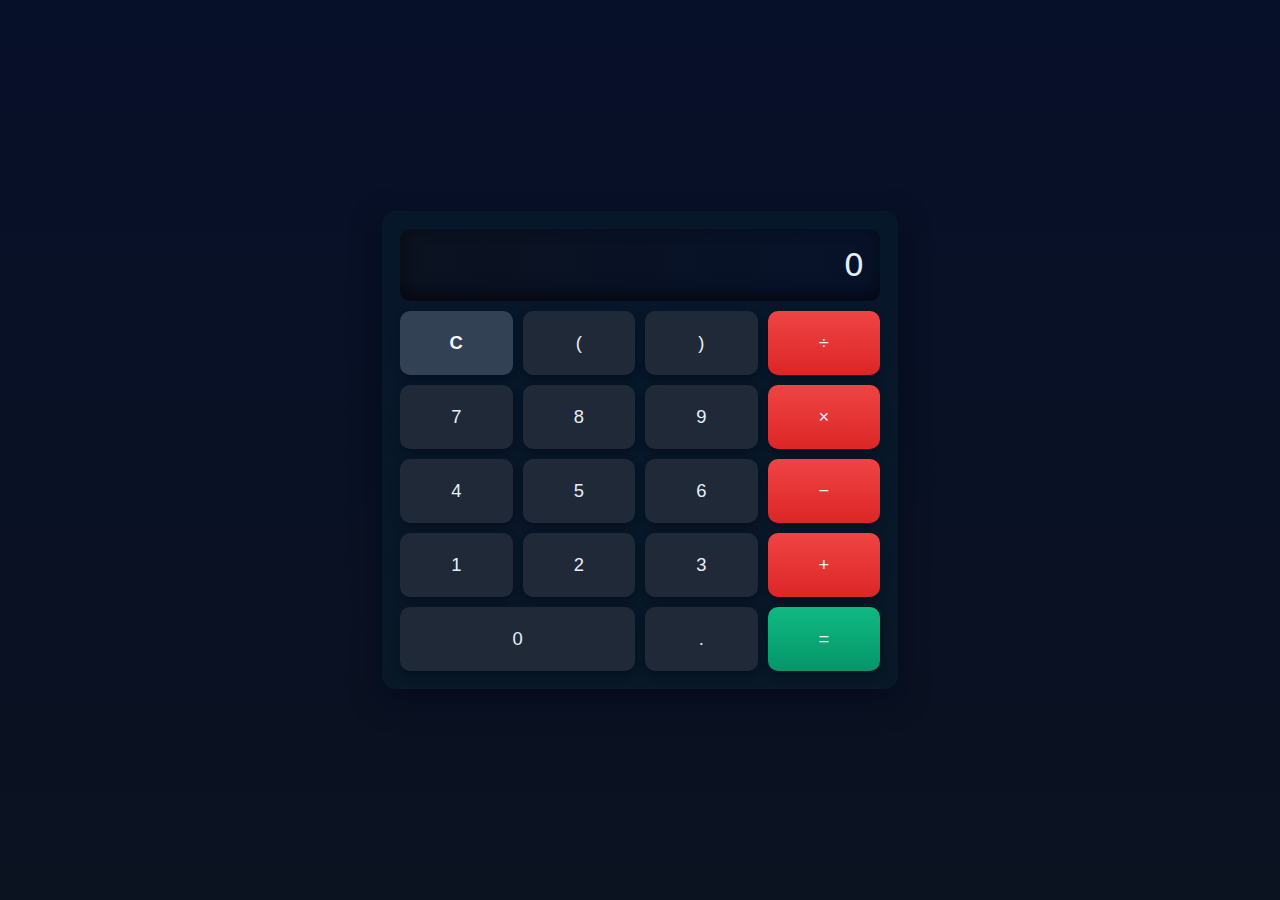
<file: HTML/CLASS/Calculator/index.html>
<!DOCTYPE html>
<html lang="en">
<head>
    <meta charset="UTF-8">
    <meta name="viewport" content="width=device-width, initial-scale=1.0">
    <title>Document</title>
    <style>
        :root{
    --bg:#0f172a; --panel:#0b1220; --accent:#10b981; --muted:#94a3b8;
    --btn:#1f2937; --btn-op:#ef4444; --gap:10px;
  }
  body{
    margin:0; min-height:100vh; display:flex; align-items:center; justify-content:center;
    background: linear-gradient(180deg,#071029,#0b1220); font-family:system-ui,Segoe UI,Roboto,"Helvetica Neue",Arial;
    color:#e6eef8;
  }
  .calculator{
    width: min(480px, 96vw);
    background: linear-gradient(180deg,#07172a,#091827);
    padding:18px;
    border-radius:14px;
    box-shadow: 0 10px 30px rgba(2,6,23,.6);
    display: grid;
    grid-template-columns: repeat(4, minmax(60px, 1fr));   /* 4 columns */
    grid-template-rows: minmax(72px, auto) repeat(5, 64px); /* 1 display row + 5 button rows */
    gap: var(--gap);
  }
    .display{
    grid-column: 1 / -1;   /* full width */
    background: linear-gradient(90deg,#0b1220,#07122a);
    border-radius:10px;
    padding: 12px 16px;
    display:flex; align-items:center; justify-content:flex-end;
    font-size: clamp(1.25rem, 3vw, 2rem);
    color: #e6eef8;
    box-shadow: inset 0 -6px 18px rgba(0,0,0,.6);
    overflow:hidden;
    word-break: break-all;
  }
  .btn{
    border: none; outline: none;
    background: var(--btn);
    color: #e6eef8;
    font-size: 1.15rem;
    border-radius:10px;
    cursor: pointer;
    box-shadow: 0 4px 8px rgba(2,6,23,.45);
    transition: transform .08s ease, box-shadow .12s ease;
    display:flex; align-items:center; justify-content:center;
  }
  .btn:active{ transform: translateY(2px); box-shadow: 0 2px 6px rgba(2,6,23,.5); }
  .btn.op { background: linear-gradient(180deg,#ef4444,#dc2626); }
  .btn.equal { background: linear-gradient(180deg,#10b981,#059669); }
  .span-2 { grid-column: span 2; }
  .btn.clear { background: #334155; color: #f8fafc; font-weight:600; }

    </style>
</head>
<body>
    <div class="calculator" role="application" aria-label="Calculator">
        <div id="display" class="display" aria-live="polite">0</div>

        <!-- Row 1 -->
        <button class="btn clear" data-value="C" aria-label="Clear (C)">C</button>
        <button class="btn" data-value="(" aria-label="Left Parenthesis">(</button>
        <button class="btn" data-value=")" aria-label="Right Parenthesis">)</button>
        <button class="btn op" data-value="/" aria-label="Divide">÷</button>

        <!-- Row 2 -->
        <button class="btn" data-value="7">7</button>
        <button class="btn" data-value="8">8</button>
        <button class="btn" data-value="9">9</button>
        <button class="btn op" data-value="*" aria-label="Multiply">×</button>

        <!-- Row 3 -->
        <button class="btn" data-value="4">4</button>
        <button class="btn" data-value="5">5</button>
        <button class="btn" data-value="6">6</button>
        <button class="btn op" data-value="-" aria-label="Minus">−</button>

        <!-- Row 4 -->
        <button class="btn" data-value="1">1</button>
        <button class="btn" data-value="2">2</button>
        <button class="btn" data-value="3">3</button>
        <button class="btn op" data-value="+" aria-label="Plus">+</button>

        <!-- Row 5 -->
        <button class="btn span-2" data-value="0">0</button>
        <button class="btn" data-value=".">.</button>
        <button class="btn equal" data-value="=" aria-label="Equals">=</button>
    </div>
</body>
</html>
</file>
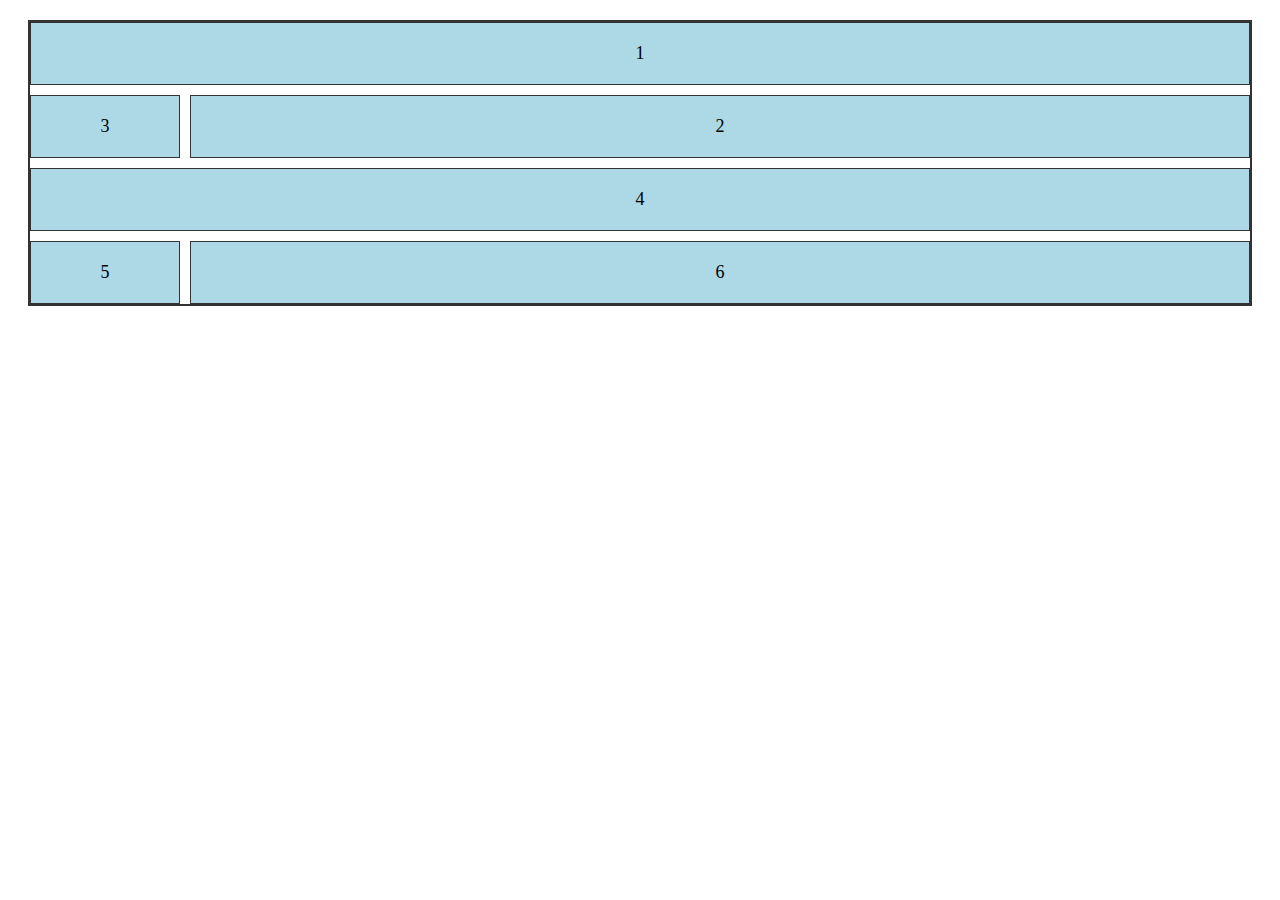
<file: HTML/CLASS/grid/index.html>
<!DOCTYPE html>
<html lang="en">
<head>
    <meta charset="UTF-8">
    <meta name="viewport" content="width=device-width, initial-scale=1.0">
    <title>Document</title>
    <link rel="stylesheet" href="style.css">
</head>
<body>
    <div class="grid-container">
  <div class="item">1</div>
  <div class="item">2</div>
  <div class="item">3</div>
  <div class="item">4</div>
  <div class="item">5</div>
  <div class="item">6</div>
</div>


</body>
</html>
</file>
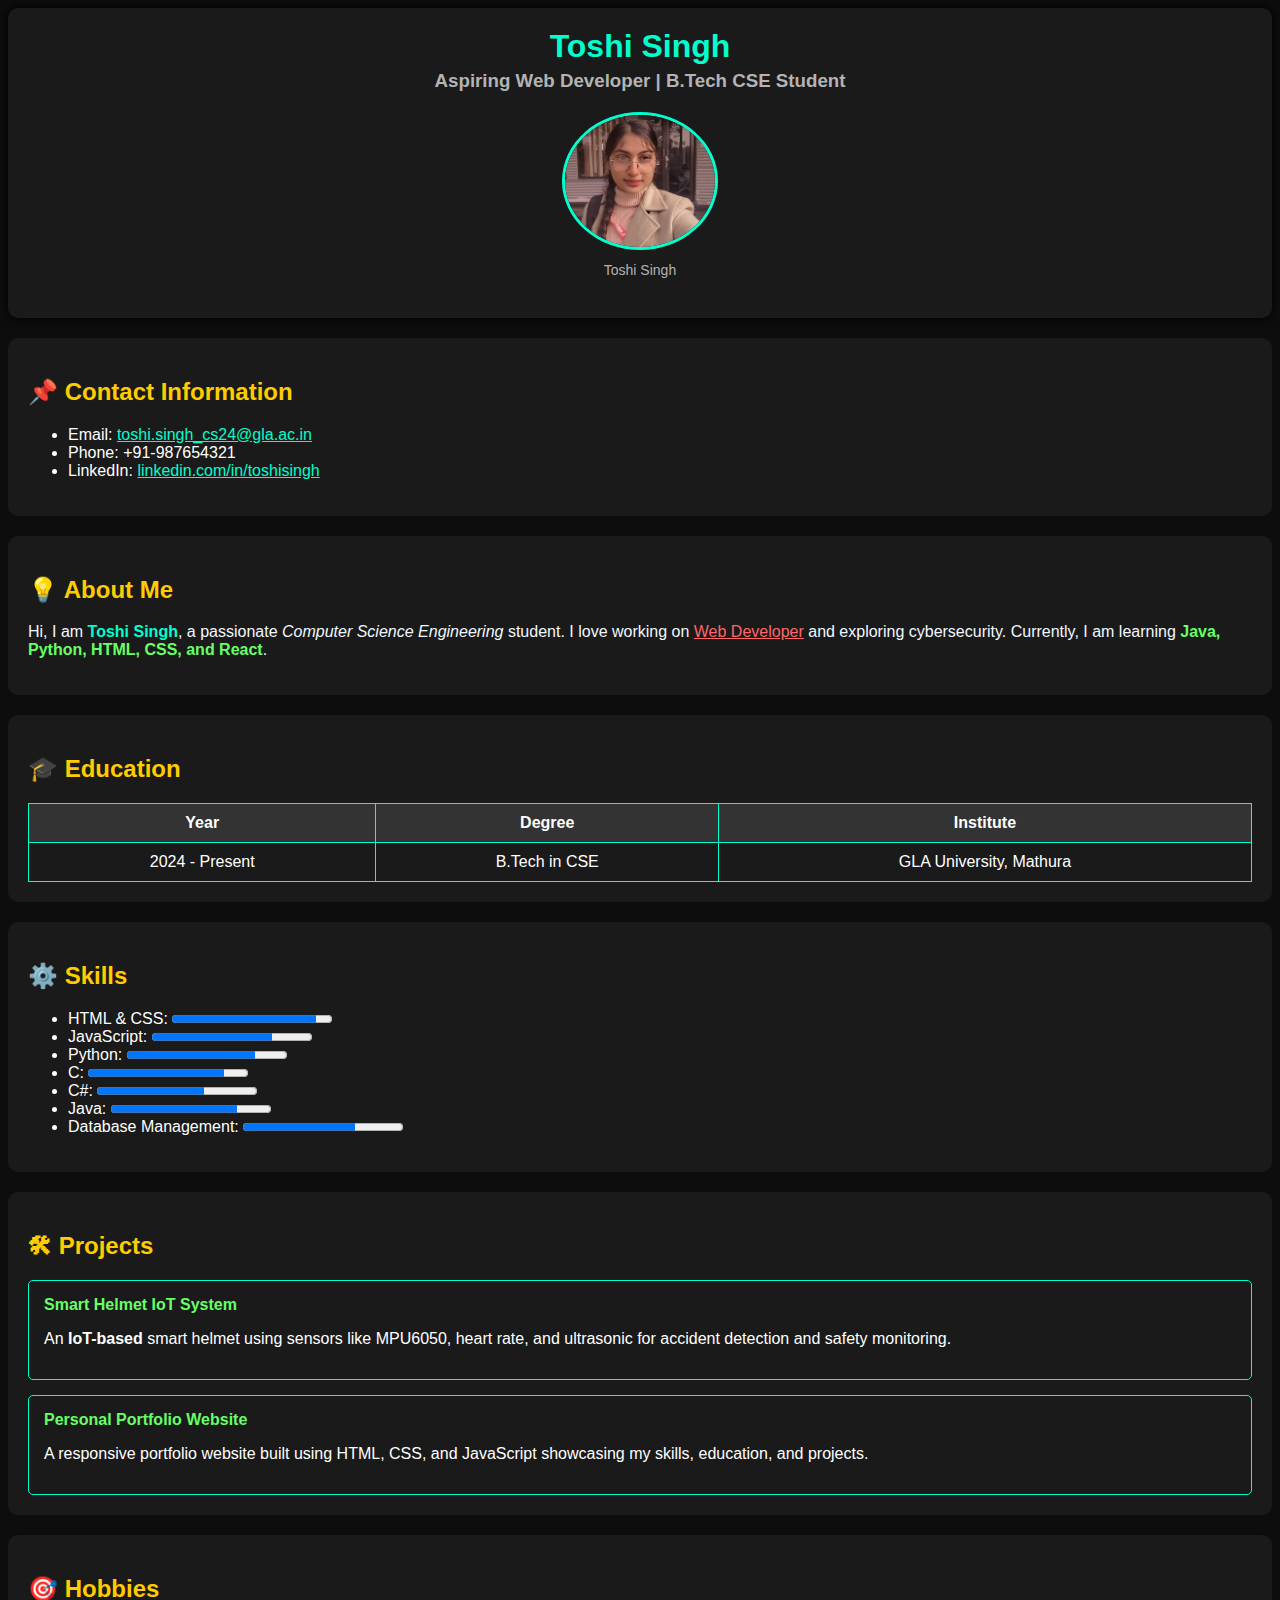
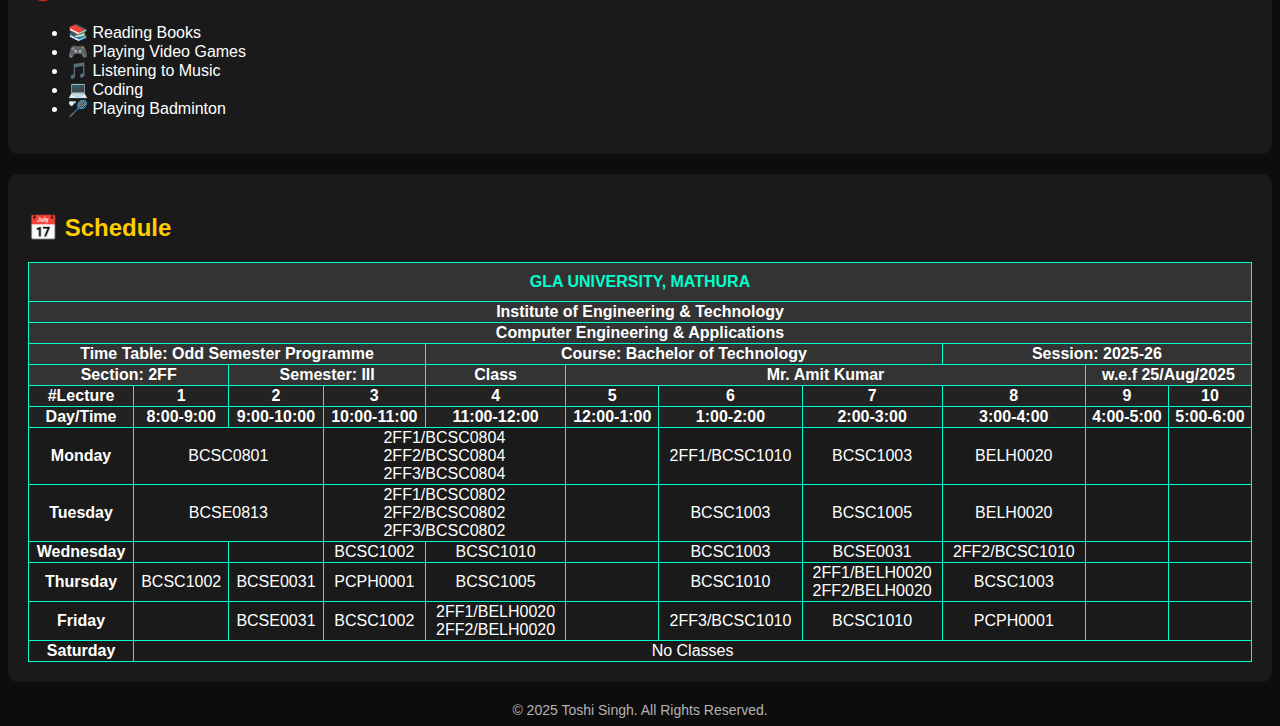
<file: HTML/EXPERIMENT/Experiment1/index.html>
<!DOCTYPE html>
<html lang="en">
  <head>
    <meta charset="UTF-8" />
    <meta name="viewport" content="width=device-width, initial-scale=1.0" />
    <title>Document</title>
	
  </head>
  <body style="background:#0d0d0d; font-family:Arial, sans-serif;">

    <!-- 🔹 Part 2: Header Section -->
    <header style="background:#1a1a1a; padding:20px; border-radius:10px; margin-bottom:20px; box-shadow:0px 0px 10px black;">
	<h1 style="color:#00ffcc; margin:0; text-align: center;">Toshi Singh</h1>
	<h3 style="color:#b3b3b3; margin-top:5px; text-align: center;">
		Aspiring Web Developer | B.Tech CSE Student
	</h3>
	
	<figure style="text-align:center; margin:20px 0;">
		<img src="toshi.png" alt="Profile Picture" width="150"
		style="border-radius:50%; border:3px solid #00ffcc;">
		<figcaption style="color:#b3b3b3; margin-top:8px; font-size:14px;">
		Toshi Singh
		</figcaption>
	</figure>
	</header>


    <main>
	    <!-- 🔹 Part 3: Contact Section -->
	    <section style="background:#1a1a1a; padding:20px; border-radius:10px; margin-bottom:20px;">
	      <h2 style="color:#ffcc00;">📌 Contact Information</h2>
	      <ul style="color:white;">
	        <li>Email: <a href="mailto:toshi.singh_cs24@gla.ac.in" style="color:#00ffcc;">toshi.singh_cs24@gla.ac.in</a></li>
	        <li>Phone: +91-987654321</li>
	        <li>LinkedIn: <a href="https://www.linkedin.com/in/toshi-singh-22aa61329?utm_source=share&utm_campaign=share_via&utm_content=profile&utm_medium=android_app" target="_blank" style="color:#00ffcc;">linkedin.com/in/toshisingh</a></li>
	      </ul>
	    </section>
	
	    <!-- 🔹 Part 4: About Me -->
	    <section style="background:#1a1a1a; padding:20px; border-radius:10px; margin-bottom:20px;">
	      <h2 style="color:#ffcc00;">💡 About Me</h2>
	      <p style="color: aliceblue;">
	        Hi, I am <b style="color:#00ffcc;">Toshi Singh</b>, a passionate <i>Computer Science Engineering</i> student.  
	        I love working on <u style="color:#ff6666;">Web Developer</u> and exploring cybersecurity.  
	        Currently, I am learning <b style="color:#66ff66;">Java, Python, HTML, CSS, and React</b>.
	      </p>
	    </section>
	
	    <!-- 🔹 Part 5: Education Section -->
	    <section style="background:#1a1a1a; padding:20px; border-radius:10px; margin-bottom:20px;">
	      <h2 style="color:#ffcc00;">🎓 Education</h2>
	      <table style="border:1px solid #00ffcc; border-collapse:collapse; width:100%; color:white; text-align:center;">
	        <tr style="background:#333;">
	          <th style="border:1px solid #00ffcc; padding:10px;">Year</th>
	          <th style="border:1px solid #00ffcc; padding:10px;">Degree</th>
	          <th style="border:1px solid #00ffcc; padding:10px;">Institute</th>
	        </tr>
	        <tr>
	          <td style="border:1px solid #00ffcc; padding:10px;">2024 - Present</td>
	          <td style="border:1px solid #00ffcc; padding:10px;">B.Tech in CSE</td>
	          <td style="border:1px solid #00ffcc; padding:10px;">GLA University, Mathura</td>
	        </tr>
	      </table>
	    </section>
	
	    <!-- 🔹 Part 6: Skills -->
	    <section style="background:#1a1a1a; padding:20px; border-radius:10px; margin-bottom:20px;">
	      <h2 style="color:#ffcc00;">⚙️ Skills</h2>
	      <ul style="color:white;">
	        <li>HTML & CSS: <progress value="90" max="100"></progress></li>
			<li>JavaScript: <progress value="75" max="100"></progress></li>
			<li>Python: <progress value="80" max="100"></progress></li>
			<li>C: <progress value="85" max="100"></progress></li>
			<li>C#: <progress value="67" max="100"></progress></li>
			<li>Java: <progress value="79" max="100"></progress></li>
			<li>Database Management: <progress value="70" max="100"></progress></li>
	      </ul>
	    </section>
	
	    <!-- 🔹 Part 7: Projects -->
	    <section style="background:#1a1a1a; padding:20px; border-radius:10px; margin-bottom:20px;">
	      <h2 style="color:#ffcc00;">🛠 Projects</h2>
	      <div style="border:1px solid #00ffcc; padding:15px; margin-bottom:15px; border-radius:5px; color:white;">
	        <h4 style="margin:0; color:#66ff66;">Smart Helmet IoT System</h4>
	        <p>An <b>IoT-based</b> smart helmet using sensors like MPU6050, heart rate, and ultrasonic for accident detection and safety monitoring.</p>
	      </div>
	      <div style="border:1px solid #00ffcc; padding:15px; border-radius:5px; color:white;">
	        <h4 style="margin:0; color:#66ff66;">Personal Portfolio Website</h4>
	        <p>A responsive portfolio website built using HTML, CSS, and JavaScript showcasing my skills, education, and projects.</p>
	      </div>
	    </section>
	
	    <!-- 🔹 Part 8: Hobbies -->
	    <section style="background:#1a1a1a; padding:20px; border-radius:10px; margin-bottom:20px;">
	      <h2 style="color:#ffcc00;">🎯 Hobbies</h2>
	      <ul style="color:white;">
	        <li>📚 Reading Books</li>
			<li>🎮 Playing Video Games</li>
			<li>🎵 Listening to Music</li>
			<li>💻 Coding</li>
			<li>🏸 Playing Badminton</li>
	      </ul>
	    </section>
	    
	    <!-- 🔹 Part 9: Schedule -->
		<section style="background:#1a1a1a; padding:20px; border-radius:10px; margin-bottom:20px; color:white;">
		<h2 style="color:#ffcc00;">📅 Schedule</h2>
		<table style="border:1px solid #00ffcc; border-collapse:collapse; width:100%; text-align:center; color:white;">
			<thead style="background:#333;">
				<tr><th colspan="11" style="padding:10px; color:#00ffcc; border:1px solid #00ffcc;">GLA UNIVERSITY, MATHURA</th></tr>
				<tr><th colspan="11" style="border:1px solid #00ffcc;">Institute of Engineering & Technology</th></tr>
				<tr><th colspan="11" style="border:1px solid #00ffcc;">Computer Engineering & Applications</th></tr>
				<tr>
					<th colspan="4" style="border:1px solid #00ffcc;">Time Table: Odd Semester Programme</th>
					<th colspan="4" style="border:1px solid #00ffcc;">Course: Bachelor of Technology</th>
					<th colspan="3" style="border:1px solid #00ffcc;">Session: 2025-26</th>
				</tr>
				<tr>
					<th colspan="2" style="border:1px solid #00ffcc;">Section: 2FF</th>
					<th colspan="2" style="border:1px solid #00ffcc;">Semester: III</th>
					<th style="border:1px solid #00ffcc;">Class</th>
					<th colspan="4" style="border:1px solid #00ffcc;">Mr. Amit Kumar</th>
					<th colspan="2" style="border:1px solid #00ffcc;">w.e.f 25/Aug/2025</th>
				</tr>
				<tr style="background:#222;">
					<th style="border:1px solid #00ffcc;">#Lecture</th>
					<th style="border:1px solid #00ffcc;">1</th>
					<th style="border:1px solid #00ffcc;">2</th>
					<th style="border:1px solid #00ffcc;">3</th>
					<th style="border:1px solid #00ffcc;">4</th>
					<th style="border:1px solid #00ffcc;">5</th>
					<th style="border:1px solid #00ffcc;">6</th>
					<th style="border:1px solid #00ffcc;">7</th>
					<th style="border:1px solid #00ffcc;">8</th>
					<th style="border:1px solid #00ffcc;">9</th>
					<th style="border:1px solid #00ffcc;">10</th>
				</tr>
				<tr style="background:#222;">
					<th style="border:1px solid #00ffcc;">Day/Time</th>
					<th style="border:1px solid #00ffcc;">8:00-9:00</th>
					<th style="border:1px solid #00ffcc;">9:00-10:00</th>
					<th style="border:1px solid #00ffcc;">10:00-11:00</th>
					<th style="border:1px solid #00ffcc;">11:00-12:00</th>
					<th style="border:1px solid #00ffcc;">12:00-1:00</th>
					<th style="border:1px solid #00ffcc;">1:00-2:00</th>
					<th style="border:1px solid #00ffcc;">2:00-3:00</th>
					<th style="border:1px solid #00ffcc;">3:00-4:00</th>
					<th style="border:1px solid #00ffcc;">4:00-5:00</th>
					<th style="border:1px solid #00ffcc;">5:00-6:00</th>
				</tr>
			</thead>
			<tbody>
				<tr>
					<th style="border:1px solid #00ffcc;">Monday</th>
					<td colspan="2" style="border:1px solid #00ffcc;">BCSC0801</td>
					<td colspan="2" style="border:1px solid #00ffcc;">2FF1/BCSC0804<br>2FF2/BCSC0804<br>2FF3/BCSC0804</td>
					<td style="border:1px solid #00ffcc;"></td>
					<td style="border:1px solid #00ffcc;">2FF1/BCSC1010</td>
					<td style="border:1px solid #00ffcc;">BCSC1003</td>
					<td style="border:1px solid #00ffcc;">BELH0020</td>
					<td style="border:1px solid #00ffcc;"></td>
					<td style="border:1px solid #00ffcc;"></td>
				</tr>
				<tr>
					<th style="border:1px solid #00ffcc;">Tuesday</th>
					<td colspan="2" style="border:1px solid #00ffcc;">BCSE0813</td>
					<td colspan="2" style="border:1px solid #00ffcc;">2FF1/BCSC0802<br>2FF2/BCSC0802<br>2FF3/BCSC0802</td>
					<td style="border:1px solid #00ffcc;"></td>
					<td style="border:1px solid #00ffcc;">BCSC1003</td>
					<td style="border:1px solid #00ffcc;">BCSC1005</td>
					<td style="border:1px solid #00ffcc;">BELH0020</td>
					<td style="border:1px solid #00ffcc;"></td>
					<td style="border:1px solid #00ffcc;"></td>
				</tr>
				<tr>
					<th style="border:1px solid #00ffcc;">Wednesday</th>
					<td style="border:1px solid #00ffcc;"></td>
					<td style="border:1px solid #00ffcc;"></td>
					<td style="border:1px solid #00ffcc;">BCSC1002</td>
					<td style="border:1px solid #00ffcc;">BCSC1010</td>
					<td style="border:1px solid #00ffcc;"></td>
					<td style="border:1px solid #00ffcc;">BCSC1003</td>
					<td style="border:1px solid #00ffcc;">BCSE0031</td>
					<td style="border:1px solid #00ffcc;">2FF2/BCSC1010</td>
					<td style="border:1px solid #00ffcc;"></td>
					<td style="border:1px solid #00ffcc;"></td>
				</tr>
				<tr>
					<th style="border:1px solid #00ffcc;">Thursday</th>
					<td style="border:1px solid #00ffcc;">BCSC1002</td>
					<td style="border:1px solid #00ffcc;">BCSE0031</td>
					<td style="border:1px solid #00ffcc;">PCPH0001</td>
					<td style="border:1px solid #00ffcc;">BCSC1005</td>
					<td style="border:1px solid #00ffcc;"></td>
					<td style="border:1px solid #00ffcc;">BCSC1010</td>
					<td style="border:1px solid #00ffcc;">2FF1/BELH0020<br>2FF2/BELH0020</td>
					<td style="border:1px solid #00ffcc;">BCSC1003</td>
					<td style="border:1px solid #00ffcc;"></td>
					<td style="border:1px solid #00ffcc;"></td>
				</tr>
				<tr>
					<th style="border:1px solid #00ffcc;">Friday</th>
					<td style="border:1px solid #00ffcc;"></td>
					<td style="border:1px solid #00ffcc;">BCSE0031</td>
					<td style="border:1px solid #00ffcc;">BCSC1002</td>
					<td style="border:1px solid #00ffcc;">2FF1/BELH0020<br>2FF2/BELH0020</td>
					<td style="border:1px solid #00ffcc;"></td>
					<td style=" border:1px solid #00ffcc;">2FF3/BCSC1010</td>
					<td style="border:1px solid #00ffcc;">BCSC1010</td>
					<td style="border:1px solid #00ffcc;">PCPH0001</td>
					<td style="border:1px solid #00ffcc;"></td>
					<td style="border:1px solid #00ffcc;"></td>
				</tr>
				<tr>
					<th style="border:1px solid #00ffcc;">Saturday</th>
					<td colspan="10" style="border:1px solid #00ffcc;">No Classes</td>
				</tr>
			</tbody>
		</table>
	</section>


	</main>
    <!-- 🔹 Part 10: Footer -->
    <footer style="margin-top:20px; text-align:center; font-size:14px; color:#b3b3b3;">
       &copy; 2025 Toshi Singh. All Rights Reserved.
    </footer>
  </body>
</html>
</file>
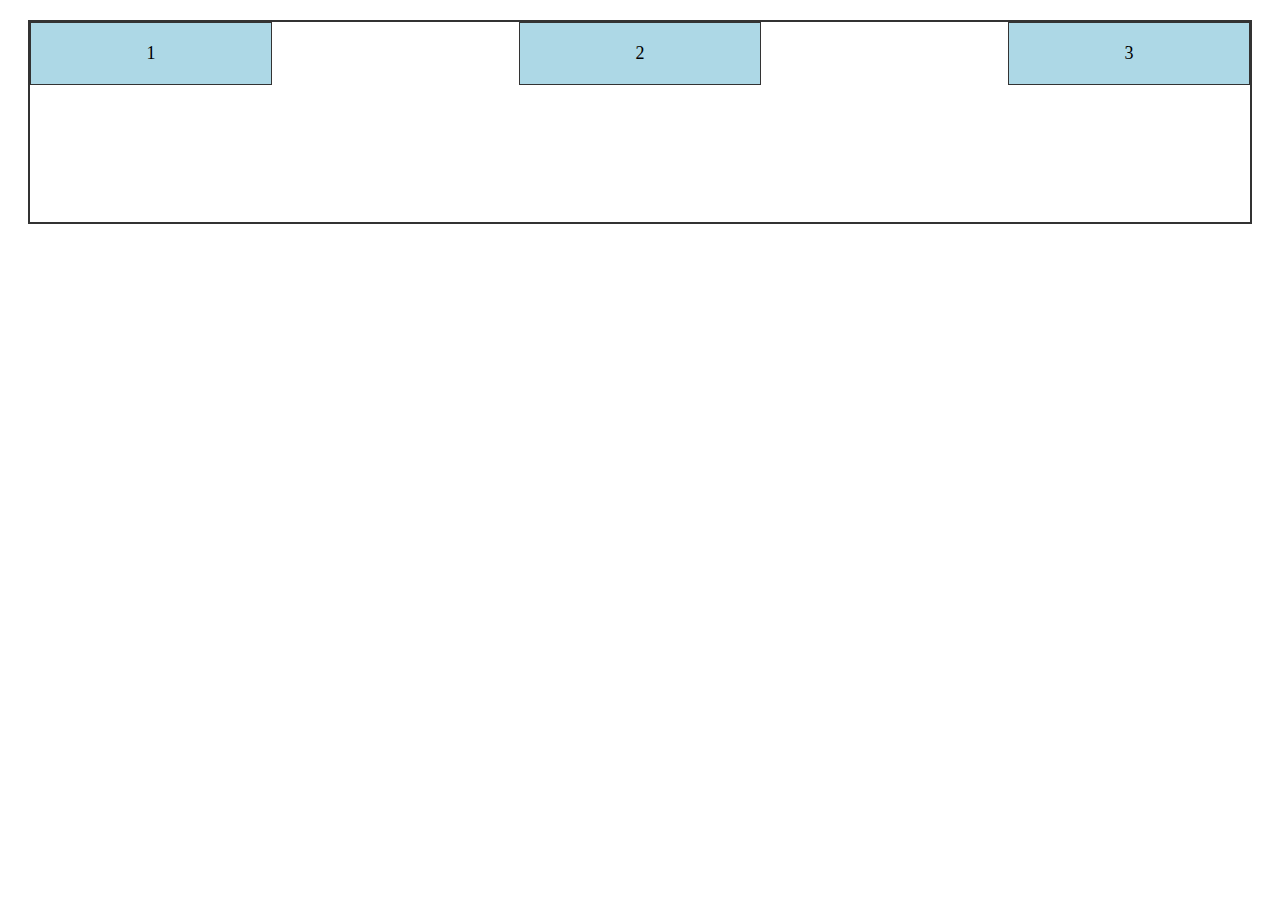
<file: HTML/CLASS/flexbox.html>
<!DOCTYPE html>
<html lang="en">
<head>
    <meta charset="UTF-8">
    <meta name="viewport" content="width=device-width, initial-scale=1.0">
    <title>Document</title>
    <style>
        .container {
  display: flex;
  border: 2px solid #333;
  margin: 20px;
  height: 200px; /* useful for vertical alignment demos */
  justify-content: space-between;
  align-items: baseline; 
  align-content: center;
}

.item {
  background: lightblue;
  border: 1px solid #333;
  padding: 20px;
  text-align: center;
  font-size: 18px;
  width: 200px;
}


    </style>
</head>
<body>
    <div class="container">
      <div class="item">1</div>
      <div class="item">2</div>
      <div class="item">3</div>
    </div>


    
</body>
</html>
</file>
<file: HTML/CLASS/grid/style.css>
.grid-container {
  display: grid;
  border: 2px solid #333;
  margin: 20px;
  gap: 10px; /* space between items */
   grid-template-areas:
    "header header"
    "main sidebar"
    "footer footer";
  grid-template-columns: 150px 1fr;
  grid-template-rows: auto 1fr auto;
  

  
}
.item:nth-child(1) { grid-area: header; }
.item:nth-child(2) { grid-area: sidebar; }
.item:nth-child(3) { grid-area: main; }
.item:nth-child(4) { grid-area: footer; }



.item {
  background: lightblue;
  border: 1px solid #333;
  padding: 20px;
  text-align: center;
  font-size: 18px;
}
</file>
